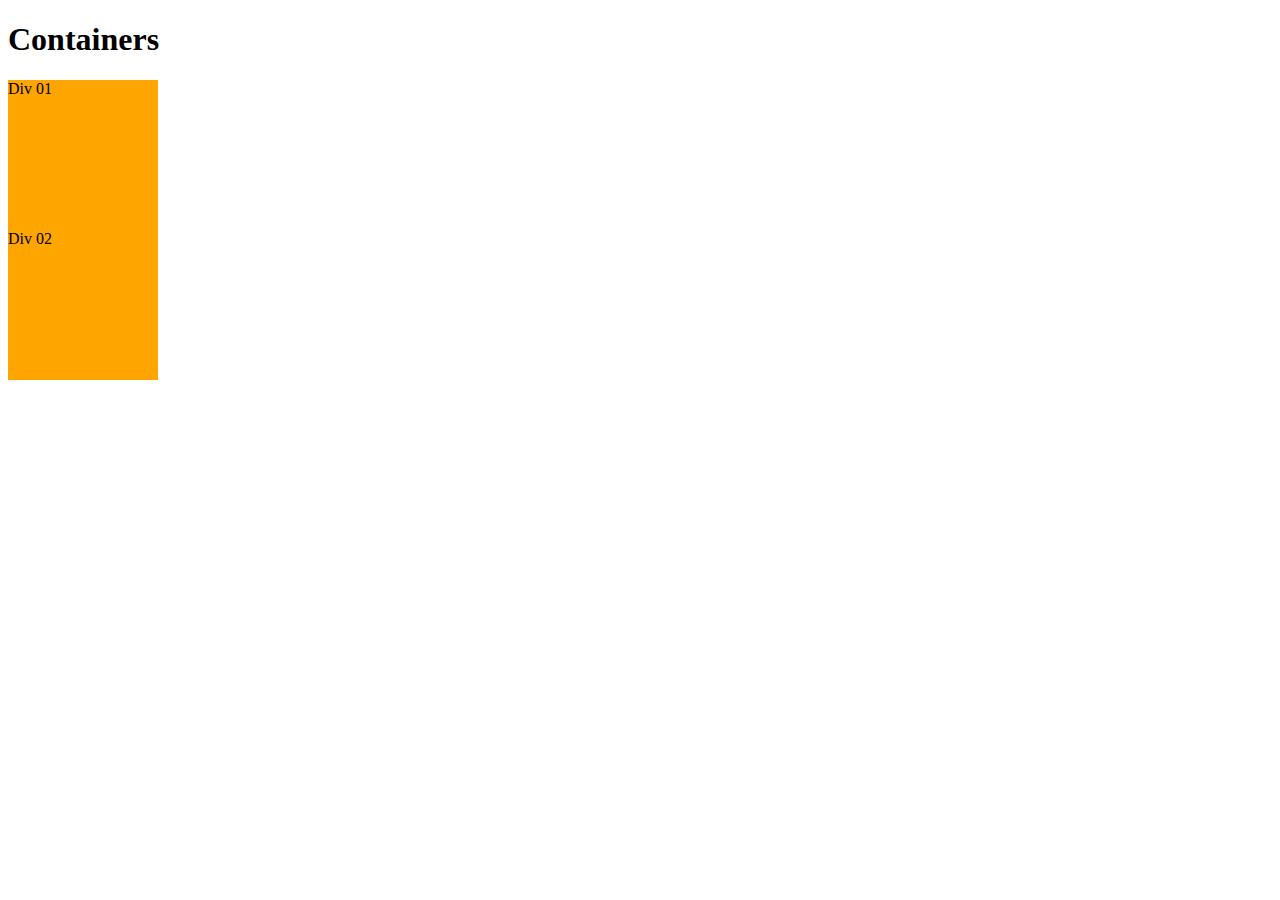
<file: Aula 2/index.html>
<!DOCTYPE html>
<html lang="pt-BR">
<head>
    <meta charset="UTF-8">
    <meta name="viewport" content="width=device-width, initial-scale=1.0">
    <title>Aula 2 - Containers</title>

    <link rel="stylesheet" href="./css/style.css">
</head>
<body>
    <h1>Containers</h1>

    <!-- Containers -->
    <div>Div 01</div>
    <div>Div 02</div>

    
</body>
</html>
</file>
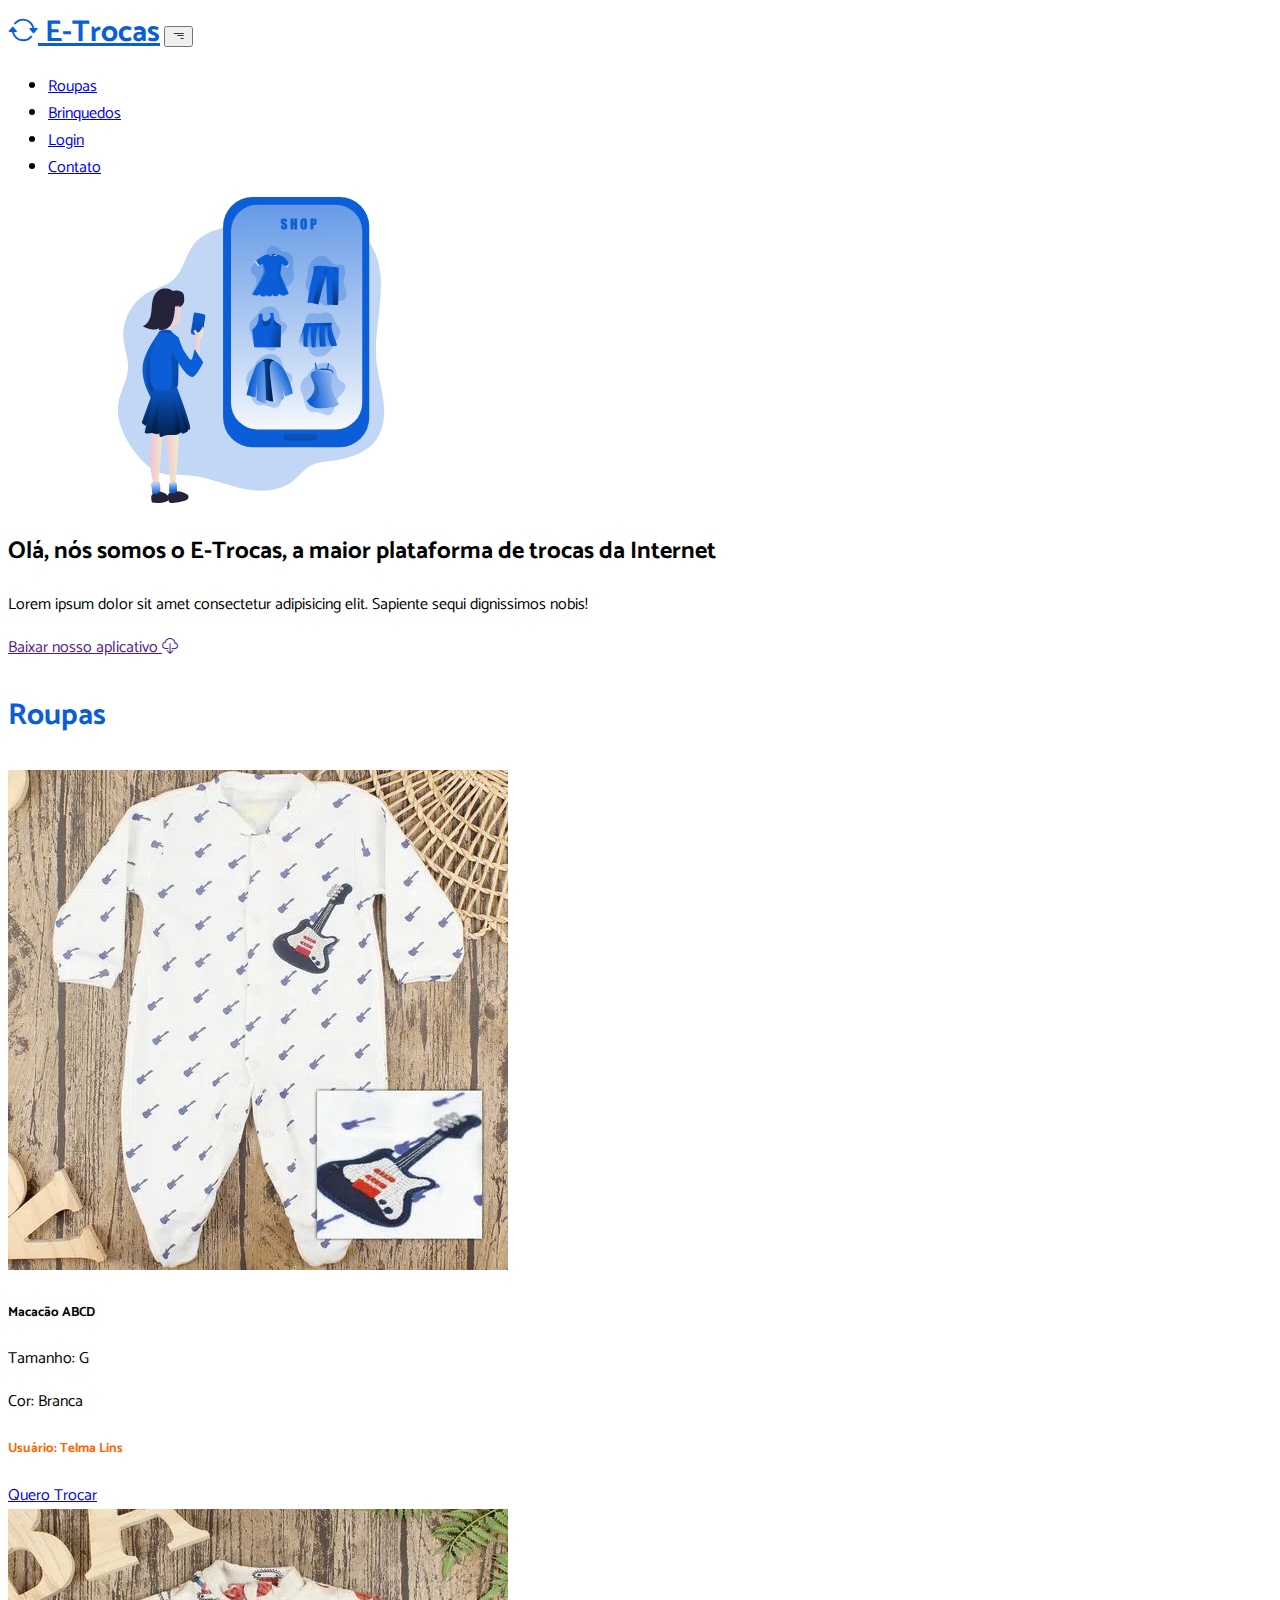
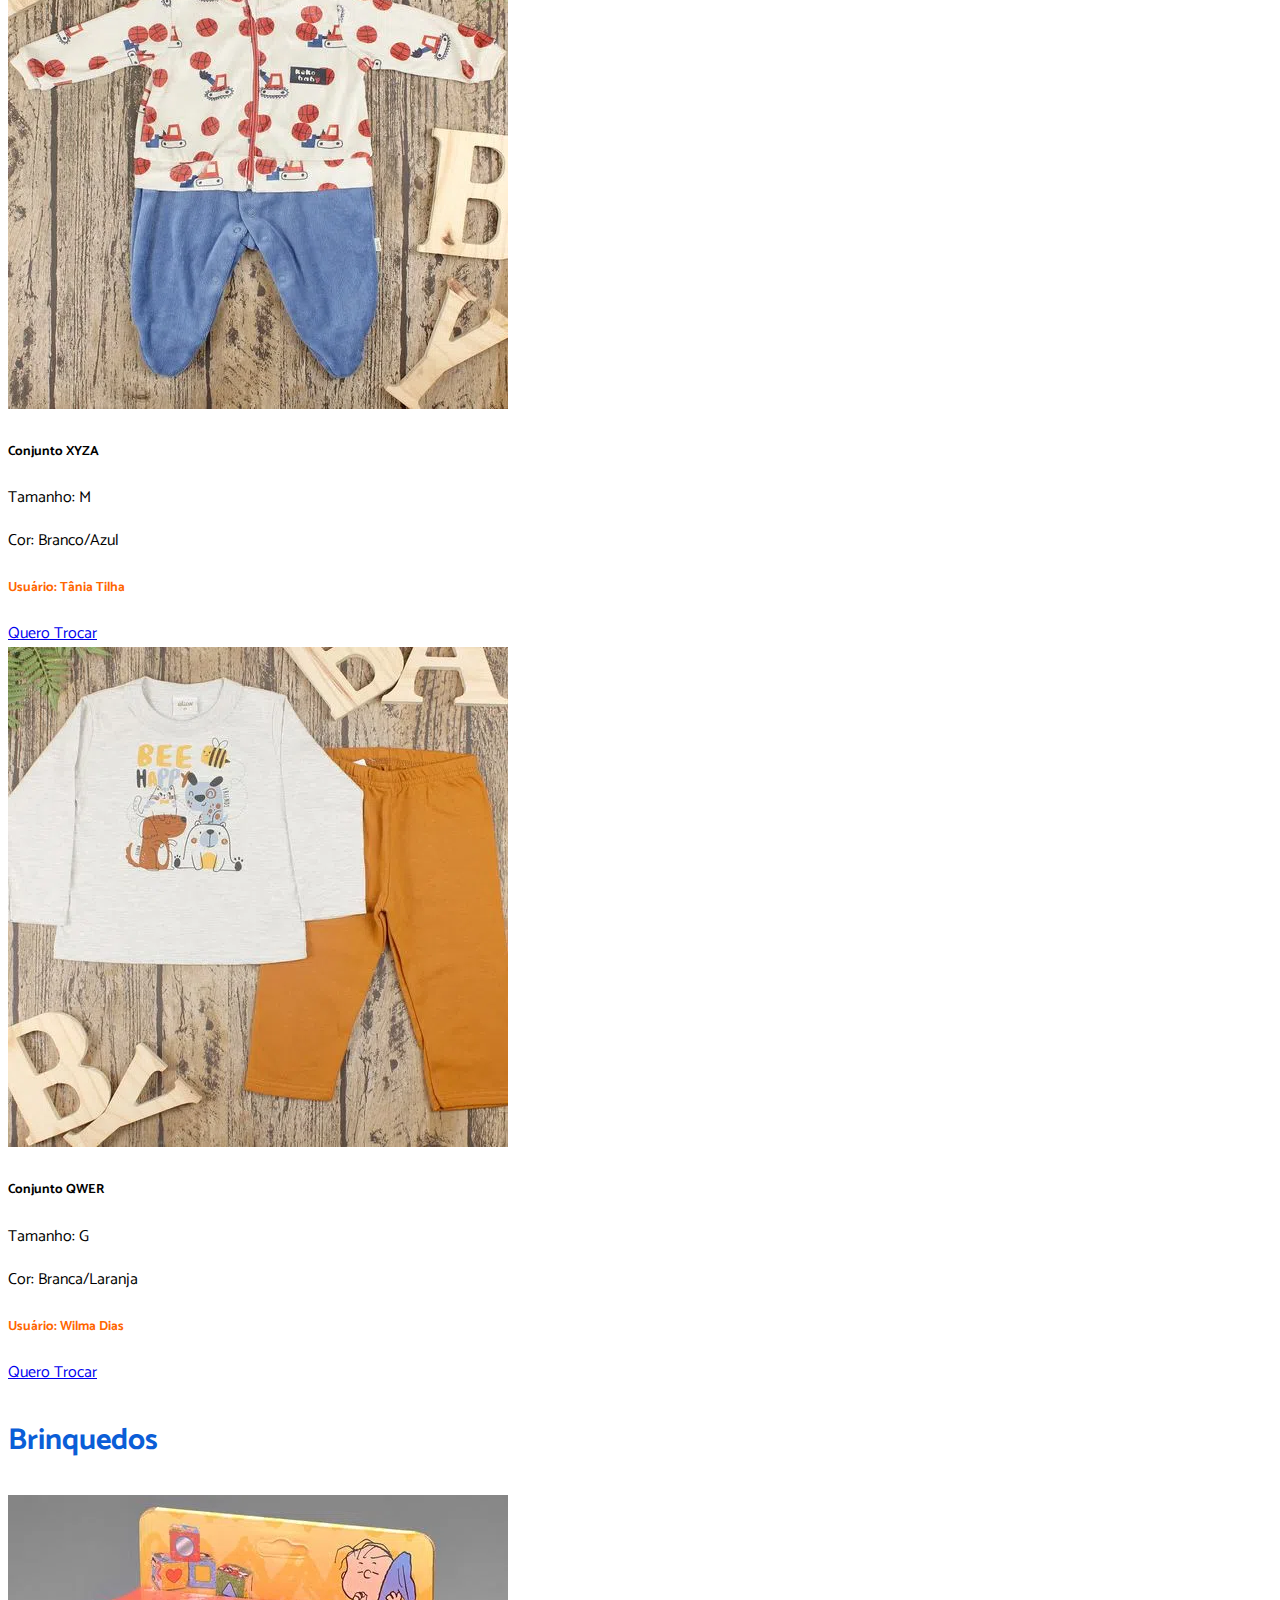
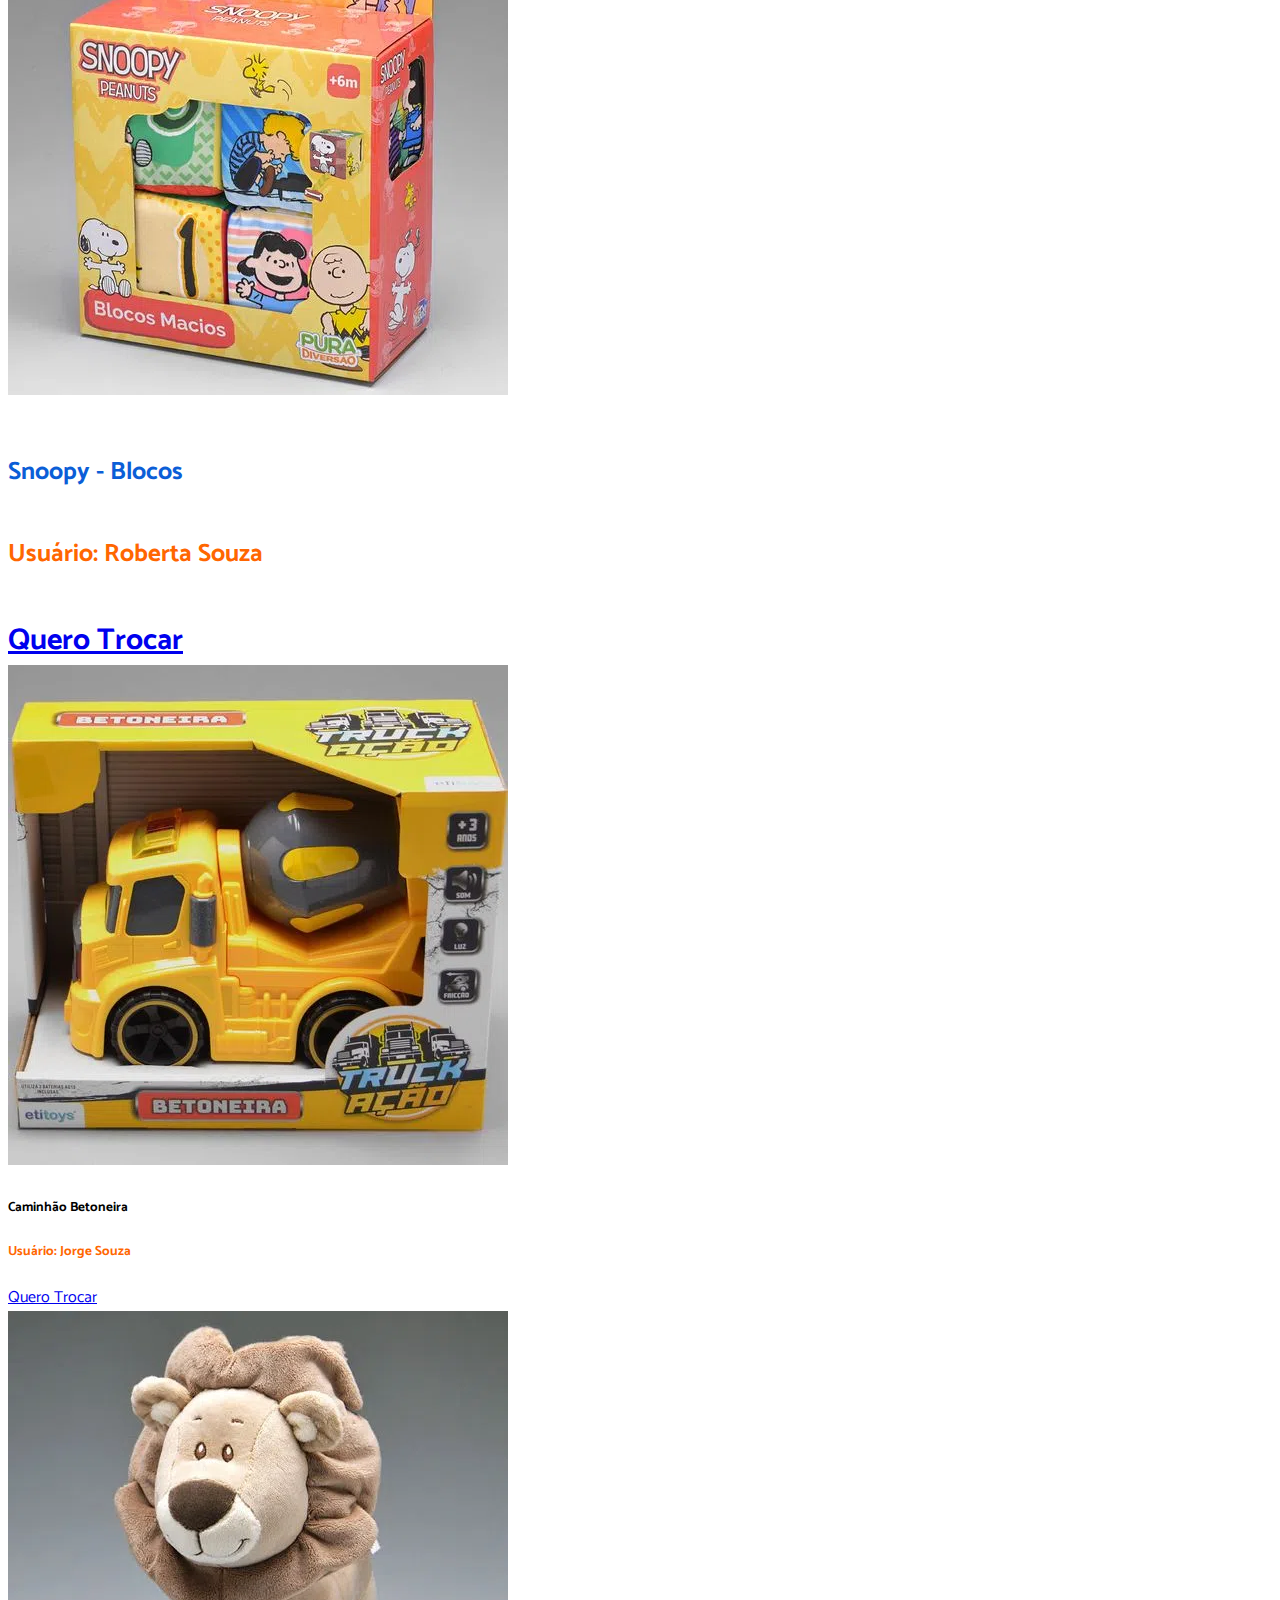
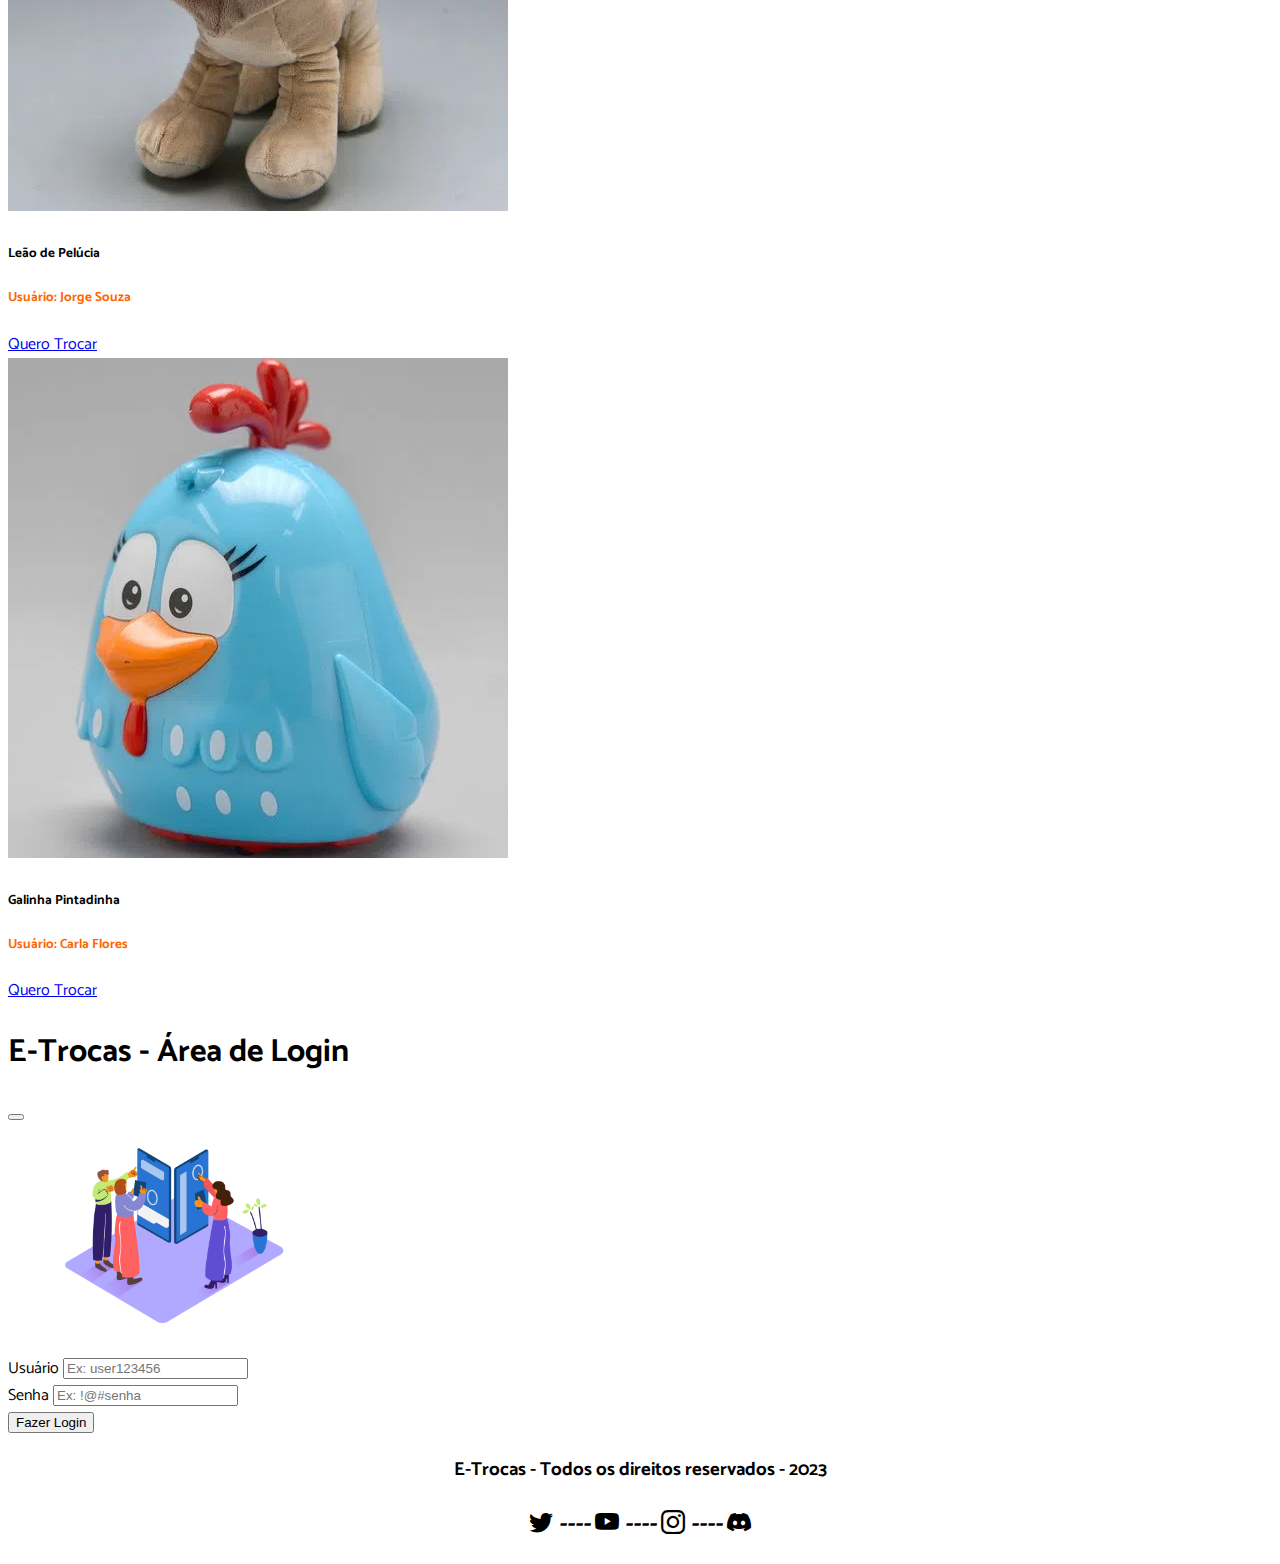
<file: Aula 3 e 4/index.html>
<!doctype html>
<html lang="pt-BR">

<head>
    <meta charset="utf-8">
    <meta name="viewport" content="width=device-width, initial-scale=1">
    <title>E-Trocas</title>

    <!-- chamada do ícone da aba do navegador -->
    <link rel="shortcut icon" href="./images/comuns/rotate-solid.svg" type="image/x-icon">


    <!-- Chamada do Google Fonts -->
    <link rel="preconnect" href="https://fonts.googleapis.com">
    <link rel="preconnect" href="https://fonts.gstatic.com" crossorigin>
    <link href="https://fonts.googleapis.com/css2?family=Catamaran:wght@300&display=swap" rel="stylesheet">


    <!-- Chamada do Bootstrap Icons -->
    <link rel="stylesheet" href="https://cdn.jsdelivr.net/npm/bootstrap-icons@1.10.5/font/bootstrap-icons.css">


    <!-- Chamada do Bootstrap.css -->
    <link href="https://cdn.jsdelivr.net/npm/bootstrap@5.3.1/dist/css/bootstrap.min.css" rel="stylesheet"
        integrity="sha384-4bw+/aepP/YC94hEpVNVgiZdgIC5+VKNBQNGCHeKRQN+PtmoHDEXuppvnDJzQIu9" crossorigin="anonymous">


    <!-- Chamada da nossa CSS -->
    <link rel="stylesheet" href="./css/styles.css">
</head>

<body>

    <!-- menu principal -->
    <nav class="navbar navbar-expand-lg my-4">
        <div class="container">
            <a class="navbar-brand logo" href="#"> <i class="bi bi-arrow-repeat"></i> E-Trocas</a>
            <button class="navbar-toggler" type="button" data-bs-toggle="collapse" data-bs-target="#navbarNav"
                aria-controls="navbarNav" aria-expanded="false" aria-label="Toggle navigation">
                <i class="bi bi-filter-right"></i>
            </button>
            <div class="collapse navbar-collapse" id="navbarNav">
                <ul class="navbar-nav ms-auto">
                    <li class="nav-item">
                        <a class="nav-link" aria-current="page" href="#roupas">Roupas</a>
                    </li>
                    <li class="nav-item">
                        <a class="nav-link" href="#brinquedos">Brinquedos</a>
                    </li>
                    <li class="nav-item">
                        <a class="nav-link" href="./login.html">Login</a>
                    </li>
                    <li class="nav-item">
                        <a class="nav-link" href="#">Contato</a>
                    </li>
                </ul>
            </div>
        </div>
    </nav>
    <!-- fim menu -->

    <!-- conteúdo principal da página -->
    <main class="container my-4">

        <!-- definindo a linha do grid - sem a class row, as classes responsivas não funcionam -->

        <article class="row border-1 rounded-2 py-5 d-flex align-items-center">
            <figure class="text-center col-md-6">
                <img src="./images/comuns/app.svg" alt="Imagem do aplicativo E-Trocas">
            </figure>

            <section class="text-center my-4 col-md-6">
                <h2 class="text-primary mb-3">Olá, nós somos o E-Trocas, a maior plataforma de trocas da Internet</h2>
                <p class="mb-4 w-75 m-auto">Lorem ipsum dolor sit amet consectetur adipisicing elit. Sapiente sequi dignissimos nobis!</p>
                <a href="" class="btn btn-primary">Baixar nosso aplicativo
                    <i class="bi bi-cloud-download ms-1"></i>
                </a>
            </section>
        </article>
        <!--Fim linha grid-->

        <!-- Produtos que querem trocar -->

        <h3 class="my-5 logo" id="roupas">Roupas</h3>

        <!-- Criar uma linha do grid -->
        <section class="row">

            <!--1º Card-->
            <div class="col-md-4 mb-3">
            <div class="card">
                <img src="./images/roupas/roupa1.jpg" class="card-img-top" alt="Macacão ABCD">
                <div class="card-body">
                    <h5 class="card-title text-primary">Macacão ABCD</h5>
                    <div class="d-flex justify-content-between"> <!-- Aqui ele vai alinhar o conteúdo nos cantos -->
                        <p>Tamanho: G</p>
                        <p>Cor: Branca</p>
                    </div>
                    <h5 class="color-orange mb-3">Usuário: Telma Lins</h5>
                    <div class="d-grid">
                        <a href="#" class="btn btn-outline-primary">Quero Trocar</a>
                    </div>
                </div>
            </div>
            </div>

            <!--2º Card-->
            <div class="col-md-4 mb-3">
            <div class="card">
                <img src="./images/roupas/roupa2.jpg" class="card-img-top" alt="Conjunto XYZA">
                <div class="card-body">
                    <h5 class="card-title text-primary">Conjunto XYZA</h5>
                    <div class="d-flex justify-content-between">
                        <!-- Aqui ele vai alinhar o conteúdo nos cantos -->
                        <p>Tamanho: M</p>
                        <p>Cor: Branco/Azul</p>
                    </div>
                    <h5 class="color-orange mb-3">Usuário: Tânia Tilha</h5>
                    <div class="d-grid">
                        <a href="#" class="btn btn-outline-primary">Quero Trocar</a>
                    </div>
                </div>
            </div>
            </div>

            <!--3º Card-->
            <div class="col-md-4 mb-3">
            <div class="card">
                <img src="./images/roupas/roupa3.jpg" class="card-img-top" alt="Conjunto QWER">
                <div class="card-body">
                    <h5 class="card-title text-primary">Conjunto QWER</h5>
                    <div class="d-flex justify-content-between">
                        <!-- Aqui ele vai alinhar o conteúdo nos cantos -->
                        <p>Tamanho: G</p>
                        <p>Cor: Branca/Laranja</p>
                    </div>
                    <h5 class="color-orange mb-3">Usuário: Wilma Dias</h5>
                    <div class="d-grid">
                        <a href="#" class="btn btn-outline-primary">Quero Trocar</a>
                    </div>
                </div>
            </div>
            </div>

        </section>

        <h3 class="my-5 logo" id="brinquedos">Brinquedos</h3>

        <section class="row">

            <!--1º Card-->
            <div class="col-md-6 col-lg-3 mb-5 logo">
                <div class="card">
                    <img src="./images/brinquedos/brinquedo1.jpg" class="card-img-top" alt="Snoopy - Blocos">
                    <div class="card-body">
                        <h5 class="card-title text-primary">Snoopy - Blocos</h5>
                        <h5 class="color-orange mb-3">Usuário: Roberta Souza</h5>
                        <div class="d-grid">
                            <a href="#" class="btn btn-outline-primary">Quero Trocar</a>
                        </div>
                    </div>
                </div>
            </div>

            <!--2º Card-->
            <div class="col-md-6 col-lg-3 mb-3">
                <div class="card">
                    <img src="./images/brinquedos/brinquedo2.jpg" class="card-img-top" alt="Caminhão Betoneira">
                    <div class="card-body">
                        <h5 class="card-title text-primary">Caminhão Betoneira</h5>
                        <h5 class="color-orange mb-3">Usuário: Jorge Souza</h5>
                        <div class="d-grid">
                            <a href="#" class="btn btn-outline-primary">Quero Trocar</a>
                        </div>
                    </div>
                </div>
            </div>

            <!--3º Card-->
            <div class="col-md-6 col-lg-3 mb-3">
                <div class="card">
                    <img src="./images/brinquedos/brinquedo3.jpg" class="card-img-top" alt="Leão de Pelúcia">
                    <div class="card-body">
                        <h5 class="card-title text-primary">Leão de Pelúcia</h5>
                        <h5 class="color-orange mb-3">Usuário: Jorge Souza</h5>
                        <div class="d-grid">
                            <a href="#" class="btn btn-outline-primary">Quero Trocar</a>
                        </div>
                    </div>
                </div>
            </div>

            <!--4º Card-->
            <div class="col-md-6 col-lg-3 mb-3">
                <div class="card">
                    <img src="./images/brinquedos/brinquedo4.jpg" class="card-img-top" alt="Galinha Pintadinha">
                    <div class="card-body">
                        <h5 class="card-title text-primary">Galinha Pintadinha</h5>
                        <h5 class="color-orange mb-3">Usuário: Carla Flores</h5>
                        <div class="d-grid">
                            <a href="#" class="btn btn-outline-primary">Quero Trocar</a>
                        </div>
                    </div>
                </div>
            </div>

        </section>


        <!-- Modal -->
        <div class="modal fade" id="loginModal" tabindex="-1" aria-labelledby="exampleModalLabel" aria-hidden="true">
            <div class="modal-dialog">
                <div class="modal-content">
                    <div class="modal-header">
                        <h1 class="modal-title fs-5" id="exampleModalLabel">E-Trocas - Área de Login</h1>
                        <button type="button" class="btn-close" data-bs-dismiss="modal" aria-label="Close"></button>
                    </div>
                    <div class="modal-body">

                        <figure class="text-center">
                            <img src="./images/comuns/login.png" alt="Imagem do login" class="img-login">
                        </figure>

                        <!-- Formulário-->

                        <form id="dados" name="dados" method="get" action="./admin.html">

                            <div class="my-3">
                                <label for="user" class="form-label">Usuário</label>
                                <input type="text" id="user" name="user" class="form-control" placeholder="Ex: user123456" 
                                minlength="10" maxlength="30" required>
                            </div>

                            <div class="my-3">
                                <label for="senha">Senha</label>
                                <input type="password" id="senha" name="senha" class="form-control" placeholder="Ex: !@#senha"
                                minlength="4" maxlength="20" required>
                            </div>

                            <div class="my-3 d-flex justify-content-end">
                                <input type="submit" value="Fazer Login" class="btn btn-primary">
                            </div>

                        </form> 
                    </div>
                </div>
            </div>
        </div>

    </main>

    <footer class="bg-primary text-light p-5 redes-sociais">
        <div>
            <h3>E-Trocas - Todos os direitos reservados - 2023</h3>
            <h2 class=""><i class="bi bi-twitter"> ---- </i><i class="bi bi-youtube"> ---- </i><i
                    class="bi bi-instagram"> ---- </i><i class="bi bi-discord"></i></h2>
                    <!-- JUSTIFY BETWEEN NÃO FUNCIONA, NÃO FUNCIONA COMO QUERO!!!!!!!!!-->
        </div>
    </footer>

    <!-- Chamada do Javascript do Bootstrap -->
    <script src="https://cdn.jsdelivr.net/npm/bootstrap@5.3.1/dist/js/bootstrap.bundle.min.js"
        integrity="sha384-HwwvtgBNo3bZJJLYd8oVXjrBZt8cqVSpeBNS5n7C8IVInixGAoxmnlMuBnhbgrkm" crossorigin="anonymous">
    </script>
</body>

</html>
</file>
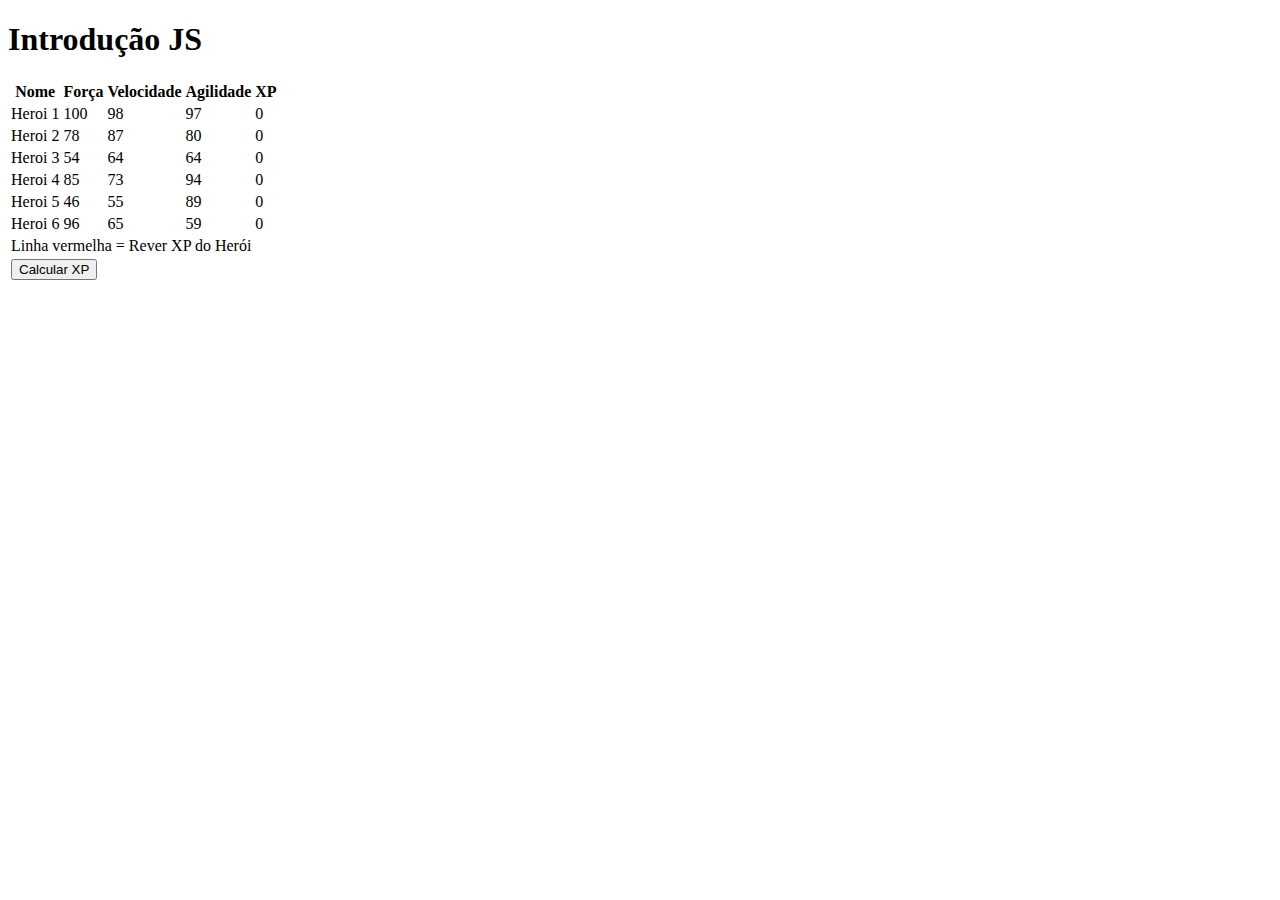
<file: Aula 5/Javascript/herois/index.html>
<!DOCTYPE html>
<html lang="pt-BR">

<head>
    <meta charset="UTF-8">
    <meta name="viewport" content="width=device-width, initial-scale=1.0">
    <title>Tabela e JS</title>
    <link href="https://cdn.jsdelivr.net/npm/bootstrap@5.2.1/dist/css/bootstrap.min.css" rel="stylesheet"
        integrity="sha384-iYQeCzEYFbKjA/T2uDLTpkwGzCiq6soy8tYaI1GyVh/UjpbCx/TYkiZhlZB6+fzT" crossorigin="anonymous">
</head>

<body>

    <div class="container my-4">
        <h1>Introdução JS</h1>

        <table class="table table-responsive text-center ">
            <thead class="table-dark">
                <tr>
                    <th>Nome</th>
                    <th>Força</th>
                    <th>Velocidade</th>
                    <th>Agilidade</th>
                    <th>XP</th>
                </tr>
            </thead>
            <tbody id="herois">
                <tr class="heroi" id="heroi-um">
                    <td class="nome">Heroi 1</td>
                    <td class="forca">100</td>
                    <td class="velocidade">98</td>
                    <td class="agilidade">97</td>
                    <td class="xp">0</td>
                </tr>

                <tr class="heroi">
                    <td class="nome">Heroi 2</td>
                    <td class="forca">78</td>
                    <td class="velocidade">87</td>
                    <td class="agilidade">80</td>
                    <td class="xp">0</td>
                </tr>

                <tr class="heroi">
                    <td class="nome">Heroi 3</td>
                    <td class="forca">54</td>
                    <td class="velocidade">64</td>
                    <td class="agilidade">64</td>
                    <td class="xp">0</td>
                </tr>

                <tr class="heroi">
                    <td class="nome">Heroi 4</td>
                    <td class="forca">85</td>
                    <td class="velocidade">73</td>
                    <td class="agilidade">94</td>
                    <td class="xp">0</td>
                </tr>
                <tr class="heroi">
                    <td class="nome">Heroi 5</td>
                    <td class="forca">46</td>
                    <td class="velocidade">55</td>
                    <td class="agilidade">89</td>
                    <td class="xp">0</td>
                </tr>

                <tr class="heroi">
                    <td class="nome">Heroi 6</td>
                    <td class="forca">96</td>
                    <td class="velocidade">65</td>
                    <td class="agilidade">59</td>
                    <td class="xp">0</td>
                </tr>
            </tbody>
            <tfoot>
                <tr>
                    <td colspan="5" id="linha">Linha vermelha = Rever XP do Herói</td>
                </tr>
                <tr>
                    <td colspan="5" class="text-end">
                        <button class="btn btn-primary" id="calcular">Calcular XP</button>
                    </td>
                </tr>
            </tfoot>
        </table>

        <!-- chamado do js -->

        <!-- <script src="./js/base.js"></script> -->
        <!-- <script src="./js/dom.js"></script> -->
        <script src="./js/calcularXp.js"></script>
</body>

</html>
</file>
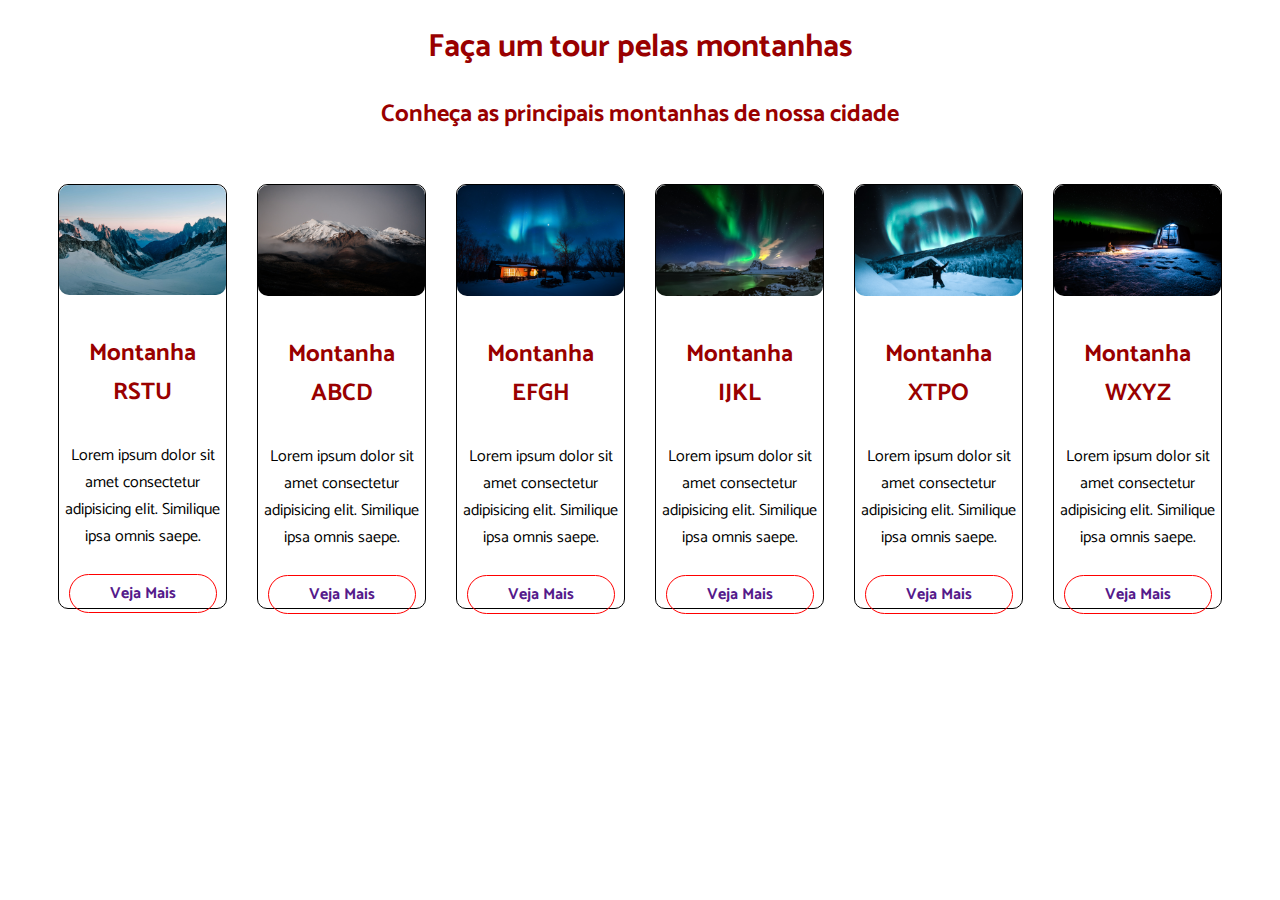
<file: Aula 2/cards.html>
<!DOCTYPE html>
<html lang="pt-BR">
<head>
    <meta charset="UTF-8">
    <meta name="viewport" content="width=device-width, initial-scale=1.0">
    <title>Tour pelas montanhas</title>

    <!-- google fonts -->

    <link rel="preconnect" href="https://fonts.googleapis.com">
    <link rel="preconnect" href="https://fonts.gstatic.com" crossorigin>
    <link href="https://fonts.googleapis.com/css2?family=Catamaran:wght@300&display=swap" rel="stylesheet">

    <link rel="stylesheet" href="./css/cards.css">
</head>
<body>
    <h1>Faça um tour pelas montanhas</h1>

    <h2>Conheça as principais montanhas de nossa cidade</h2>

<div class="cards">

    <!-- primeiro card -->

    <div class="card-item"> 
        <img src="./images/pexels-francesco-ungaro-2835436.jpg" alt="Montanha Nevada">
        <h2>Montanha RSTU</h2>
        <p>Lorem ipsum dolor sit amet consectetur adipisicing elit. Similique ipsa omnis saepe.</p>
        <a href="">Veja Mais</a>
    </div>

    <!-- segundo card -->
    
    <div class="card-item"> 
        <img src="./images/pexels-roberto-shumski-5555192.jpg" alt="Montanha Nevada">
        <h2>Montanha ABCD</h2>
        <p>Lorem ipsum dolor sit amet consectetur adipisicing elit. Similique ipsa omnis saepe.</p>
        <a href="">Veja Mais</a>
    </div>

    <!-- terceiro card -->
    
    <div class="card-item"> 
        <img src="./images/pexels-stefan-stefancik-91216.jpg" alt="Montanha Nevada">
        <h2>Montanha EFGH</h2>
        <p>Lorem ipsum dolor sit amet consectetur adipisicing elit. Similique ipsa omnis saepe.</p>
        <a href="">Veja Mais</a>
    </div>

    <!-- quarto card -->
    
    <div class="card-item"> 
        <img src="./images/pexels-stein-egil-liland-5704789.jpg" alt="Montanha Nevada">
        <h2>Montanha IJKL</h2>
        <p>Lorem ipsum dolor sit amet consectetur adipisicing elit. Similique ipsa omnis saepe.</p>
        <a href="">Veja Mais</a>
    </div>

    <!-- quinto card -->
    
    <div class="card-item"> 
        <img src="./images/pexels-tobias-bjørkli-1693085.jpg" alt="Montanha Nevada">
        <h2>Montanha XTPO</h2>
        <p>Lorem ipsum dolor sit amet consectetur adipisicing elit. Similique ipsa omnis saepe.</p>
        <a href="">Veja Mais</a>
    </div>

    <!-- primeiro card -->
    
    <div class="card-item"> 
        <img src="./images/pexels-tuomas-haapala-7223461.jpg" alt="Montanha Nevada">
        <h2>Montanha WXYZ</h2>
        <p>Lorem ipsum dolor sit amet consectetur adipisicing elit. Similique ipsa omnis saepe.</p>
        <a href="">Veja Mais</a>
    </div>

</div>
</body>
</html>
</file>
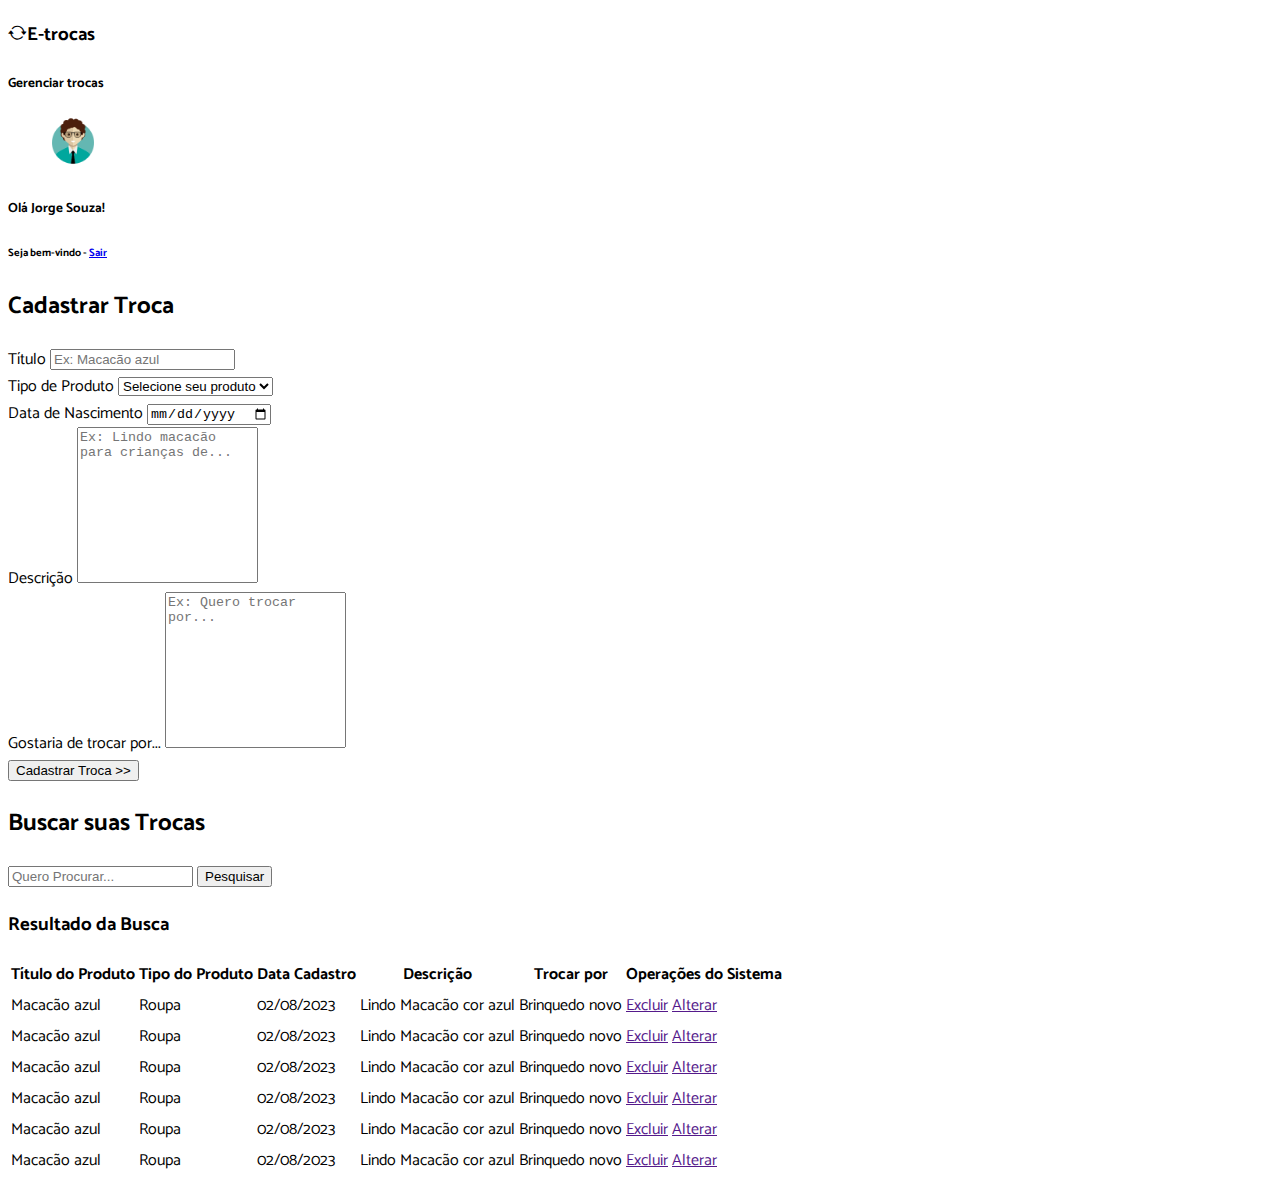
<file: Aula 3 e 4/admin.html>
<!doctype html>
<html lang="pt-BR">

<head>
    <meta charset="utf-8">
    <meta name="viewport" content="width=device-width, initial-scale=1">
    <title>E-Trocas - Gerenciar Trocas</title>

    <link href="https://cdn.jsdelivr.net/npm/bootstrap@5.3.1/dist/css/bootstrap.min.css" rel="stylesheet"
        integrity="sha384-4bw+/aepP/YC94hEpVNVgiZdgIC5+VKNBQNGCHeKRQN+PtmoHDEXuppvnDJzQIu9" crossorigin="anonymous">

        <!-- chamada do ícone da aba do navegador -->
        <link rel="shortcut icon" href="./images/comuns/rotate-solid.svg" type="image/x-icon">


        <!-- Chamada do Google Fonts -->
        <link rel="preconnect" href="https://fonts.googleapis.com">
        <link rel="preconnect" href="https://fonts.gstatic.com" crossorigin>
        <link href="https://fonts.googleapis.com/css2?family=Catamaran:wght@300&display=swap" rel="stylesheet">


        <!-- Chamada do Bootstrap Icons -->
        <link rel="stylesheet" href="https://cdn.jsdelivr.net/npm/bootstrap-icons@1.10.5/font/bootstrap-icons.css">

        <!-- Chamada da nossa CSS -->
        <link rel="stylesheet" href="./css/styles.css">
</head>

<body>

    <!-- header da página (podemos ter várias numa mesma página) -->

    <header class="bg-primary text-light p-5 d-flex justify-content-between">
        <div>
            <h3><i class="bi bi-arrow-repeat"></i>E-trocas</h3>
            <h5>Gerenciar trocas</h5>
        </div>

        <div class="d-flex align-items-center">
            <figure class="foto">
                <img src="./images/comuns/user.png" alt="foto do usuário">
            </figure>

            <div>
                <h5>Olá Jorge Souza!</h5>
                <h6>Seja bem-vindo - <a href="./index.html" class="text-light">Sair</a></h6>
            </div>
        </div>
    </header>

    <!-- Cadastrar item -->

    <main class="container my-5">

        <section class="border rounded-1 p-4 my-3">
            <h2>Cadastrar Troca</h2>

            <!-- Formulário da troca-->
            <form name="cadastrar" id="cadastrar" method="get" action="">

                <div class="row">
                    <div class="col-md-4 my-3">
                        <label for="text" class="form-label">Título</label> 
                        <input type="text" id="titulo" name="titulo" class="form-control" placeholder="Ex: Macacão azul"
                        minlength="5" maxlength="50" required>
                    </div>

                    <div class="col-md-4 my-3">
                        <label for="produto" class="form-label">Tipo de Produto</label>
                        <select name="produto" class="form-select" id="produto" required>
                            <option value="0" disabled selected>Selecione seu produto</option>
                            <option value="1">Roupa</option>
                            <option value="2">Brinquedo</option>
                            <option value="3">Leite em pó</option>
                            <option value="4">Móvel</option>
                            <option value="5">Leite em pó</option>
                            <option value="6">Outro</option>
                        </select>
                    </div>

                    <div class="col-md-4 my-3">
                        <label for="cadastro" class="form-label">Data de Nascimento</label>
                        <input type="date" id="cadastro" name="cadastro" class="form-control" required>
                    </div>

                    <div class="col-12 my-3">
                        <label for="descricao" class="form-label">Descrição</label>
                        <textarea name="descricao" id="descricao" name="descricao" class="form-control"
                        placeholder="Ex: Lindo macacão para crianças de..." required></textarea>
                    </div>

                    <div class="col-12 my-3">
                        <label for="itemTrocar" class="form-label">Gostaria de trocar por...</label>
                        <textarea name="itemTrocar" id="itemTrocar" name="itemTrocar" class="form-control"
                            placeholder="Ex: Quero trocar por..." required></textarea>
                    </div>

                    <div class="col-12 my-3 d-flex justify-content-end">
                        <button type="submit" id="cadastrarTroca" class="btn btn-primary">Cadastrar Troca >> </button>
                    </div>

                </div>

            </form>

        </section>

        <!-- Buscar item -->
        <section class="border rounded-1 p-4 my-3">
            <h2>Buscar suas Trocas</h2>

            <form name="buscar" id="buscar" method="get" action="">

                <div class="d-flex">
                    <input type="text" id="buscarItem" name="buscarItem" class="form-control p-3" placeholder="Quero Procurar..."
                    minlength="10" maxlength="50" required>
                    <button type="submit" id="btnBuscar" name="btnBuscar" class="btn btn-primary ms-2">Pesquisar</button>
                </div>

            </form>
        
            <h3 class="my-3">Resultado da Busca</h3>

            <!-- Tabela -->

            <table class="table table-striped text-center">
                
                <!-- Cabeçalho -->
                <thead class="table-primary">
                    <tr>
                        <th>Título do Produto</th>
                        <th>Tipo do Produto</th>
                        <th>Data Cadastro</th>
                        <th>Descrição</th>
                        <th>Trocar por</th>
                        <th>Operações do Sistema</th>
                    </tr>
                </thead>

                <!-- Corpo -->
                <tbody>
                    <tr>
                        <td>Macacão azul</td>
                        <td>Roupa</td>
                        <td>02/08/2023</td>
                        <td>Lindo Macacão cor azul</td>
                        <td>Brinquedo novo</td>
                        <td>
                            <a href="">Excluir</a>
                            <a href="">Alterar</a>
                        </td>
                    </tr>
                    
                    <tr>
                        <td>Macacão azul</td>
                        <td>Roupa</td>
                        <td>02/08/2023</td>
                        <td>Lindo Macacão cor azul</td>
                        <td>Brinquedo novo</td>
                        <td>
                            <a href="">Excluir</a>
                            <a href="">Alterar</a>
                        </td>
                    </tr>

                    <tr>
                        <td>Macacão azul</td>
                        <td>Roupa</td>
                        <td>02/08/2023</td>
                        <td>Lindo Macacão cor azul</td>
                        <td>Brinquedo novo</td>
                        <td>
                            <a href="">Excluir</a>
                            <a href="">Alterar</a>
                        </td>
                    </tr>

                    <tr>
                        <td>Macacão azul</td>
                        <td>Roupa</td>
                        <td>02/08/2023</td>
                        <td>Lindo Macacão cor azul</td>
                        <td>Brinquedo novo</td>
                        <td>
                            <a href="">Excluir</a>
                            <a href="">Alterar</a>
                        </td>
                    </tr>

                    <tr>
                        <td>Macacão azul</td>
                        <td>Roupa</td>
                        <td>02/08/2023</td>
                        <td>Lindo Macacão cor azul</td>
                        <td>Brinquedo novo</td>
                        <td>
                            <a href="">Excluir</a>
                            <a href="">Alterar</a>
                        </td>
                    </tr>
                    
                    <tr>
                        <td>Macacão azul</td>
                        <td>Roupa</td>
                        <td>02/08/2023</td>
                        <td>Lindo Macacão cor azul</td>
                        <td>Brinquedo novo</td>
                        <td>
                            <a href="">Excluir</a>
                            <a href="">Alterar</a>
                        </td>
                    </tr>
                </tbody>
            </table>
            <div class="table-responsive"></div>

        </section>

    </main>


    <script src="https://cdn.jsdelivr.net/npm/bootstrap@5.3.1/dist/js/bootstrap.bundle.min.js"
        integrity="sha384-HwwvtgBNo3bZJJLYd8oVXjrBZt8cqVSpeBNS5n7C8IVInixGAoxmnlMuBnhbgrkm" crossorigin="anonymous">
    </script>
</body>

</html>
</file>
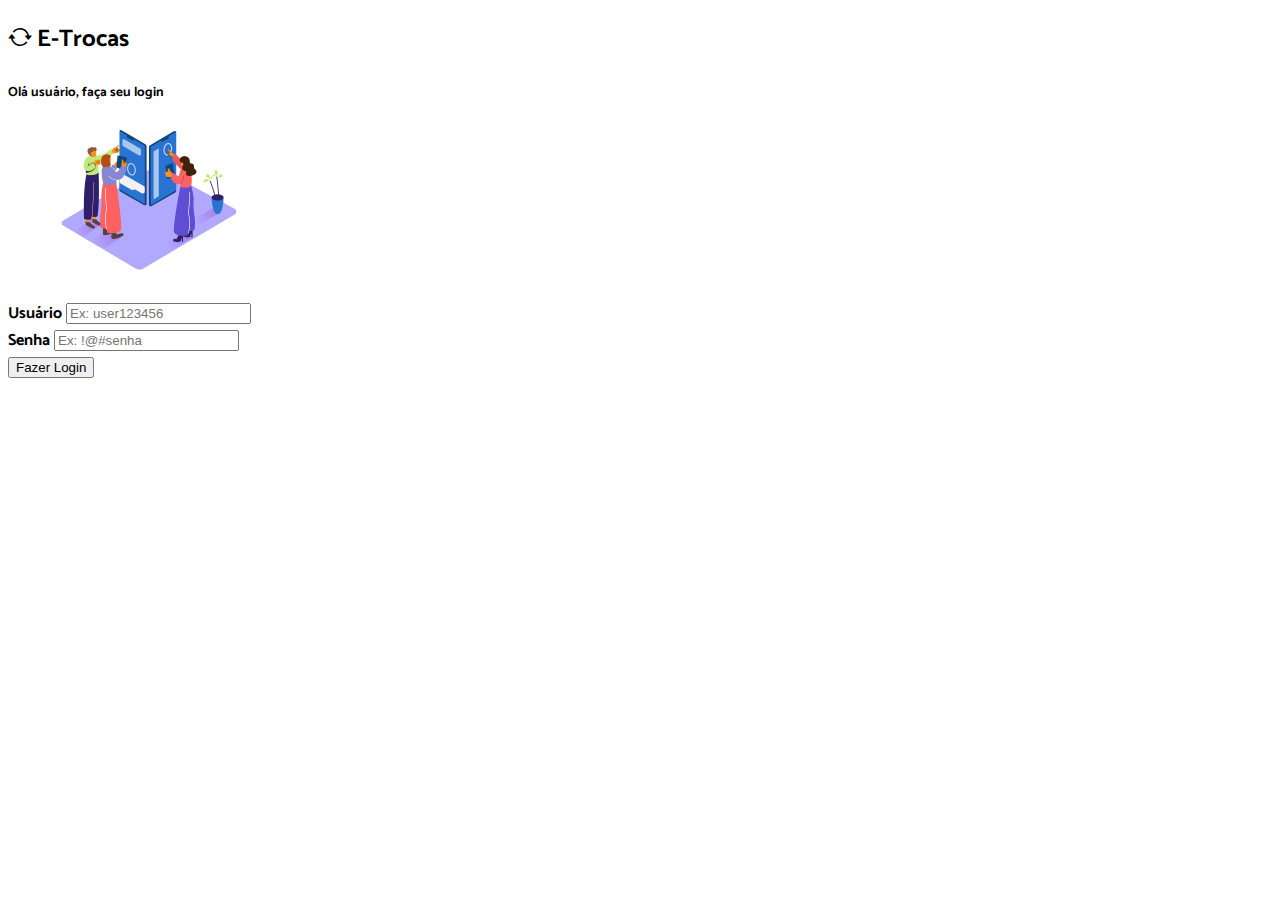
<file: Aula 3 e 4/login.html>
<!DOCTYPE html>
<html lang="pt-BR">
<head>
    <meta charset="UTF-8">
    <meta name="viewport" content="width=device-width, initial-scale=1.0">
    <title>Campo de login</title>

    <link href="https://cdn.jsdelivr.net/npm/bootstrap@5.3.1/dist/css/bootstrap.min.css" rel="stylesheet"
        integrity="sha384-4bw+/aepP/YC94hEpVNVgiZdgIC5+VKNBQNGCHeKRQN+PtmoHDEXuppvnDJzQIu9" crossorigin="anonymous">

    <!-- chamada do ícone da aba do navegador -->
    <link rel="shortcut icon" href="./images/comuns/rotate-solid.svg" type="image/x-icon">


    <!-- Chamada do Google Fonts -->
    <link rel="preconnect" href="https://fonts.googleapis.com">
    <link rel="preconnect" href="https://fonts.gstatic.com" crossorigin>
    <link href="https://fonts.googleapis.com/css2?family=Catamaran:wght@300&display=swap" rel="stylesheet">


    <!-- Chamada do Bootstrap Icons -->
    <link rel="stylesheet" href="https://cdn.jsdelivr.net/npm/bootstrap-icons@1.10.5/font/bootstrap-icons.css">

    <!-- Chamada da nossa CSS -->
    <link rel="stylesheet" href="./css/styles.css">
</head>
<body>
    <header class="bg-primary text-light p-4">
        <div>
            <h2 class=""><i class="bi bi-arrow-repeat"></i>  E-Trocas</h2> <!-- Espaço... porque... sim-->
            <h5>Olá usuário, faça seu login</h5>
        </div>
    </header>

    <!-- Imagem -->
    <div class="modal-body">

        <figure class="text-center my-5">
            <img src="./images/comuns/login.png" alt="Imagem do login" class="img-login2">
        </figure>

        <!-- Formulário-->
        <form id="dados" name="dados" method="get" action="./admin.html">
            <div class="container">
                <div class="row justify-content-center"> <!-- Talvez uma atrocidade -->
                    <div class="col-lg-7 my-2 text-primary">
                        <label for="user" class="form-label"><b>Usuário</b></label>
                        <input type="text" id="user" name="user" class="form-control" placeholder="Ex: user123456" minlength="10"
                            maxlength="30" required>
                    </div>
                </div>

                <div class="row justify-content-center"> <!-- Talvez uma atrocidade -->                        
                    <div class="col-lg-7 my-2 text-primary">
                        <label for="senha" class="form-label"><b>Senha</b></label>
                        <input type="password" id="senha" name="senha" class="form-control" placeholder="Ex: !@#senha" minlength="4"
                            maxlength="20" required>
                    </div>
                </div>    

                </div class="row justify-content-center">
                    <div class="col-lg-9 my-2 text-primary">
                        <div class="my-3 d-flex justify-content-end">
                            <input type="submit" value="Fazer Login" class="btn btn-primary">
                    </div>
                    </div>
                </div>
            </div>
        </form>
    </div>
    
</body>
</html>
</file>
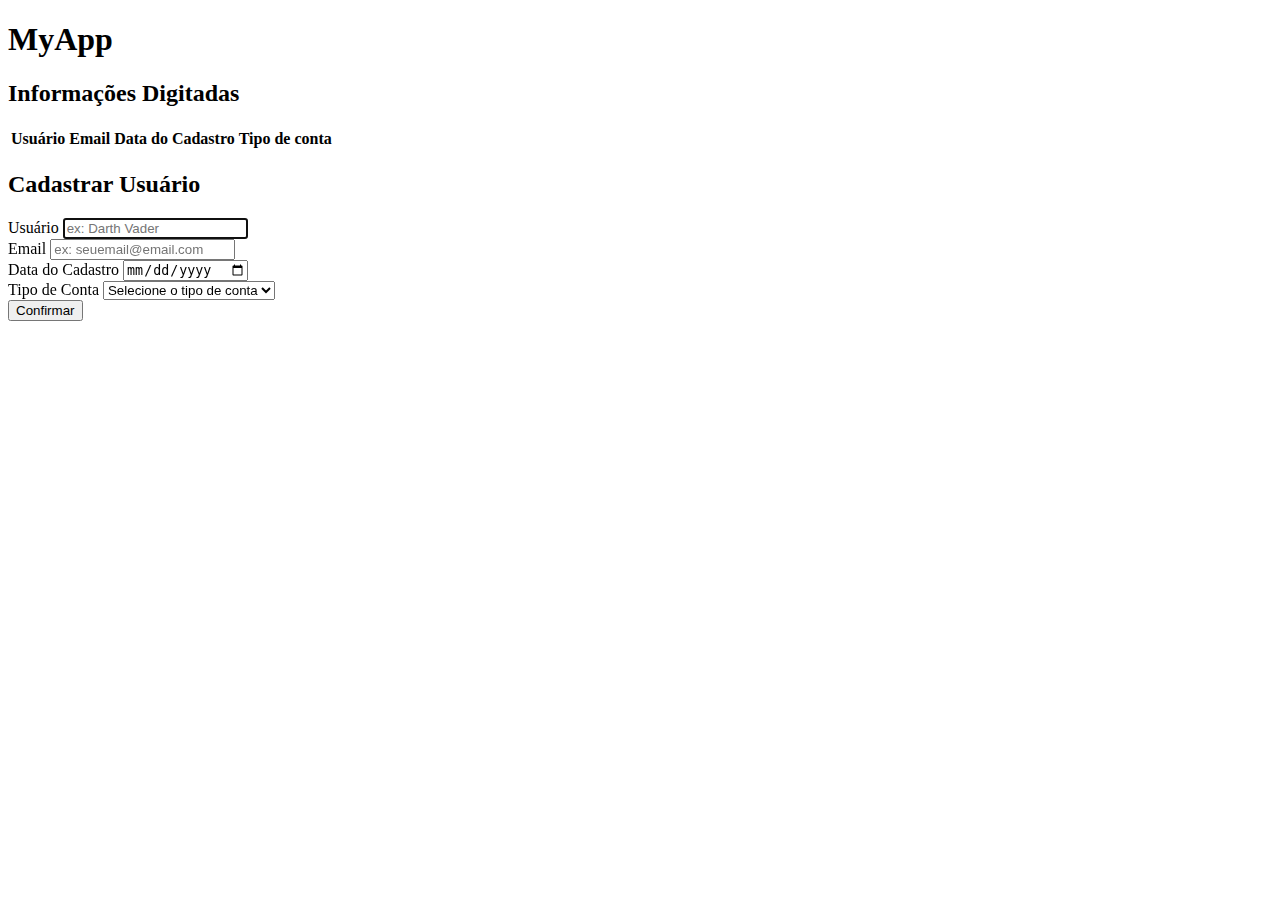
<file: Aula 5/Javascript/my-app/app.html>
<!DOCTYPE html>
<html lang="pt-br">

<head>
    <meta charset="UTF-8">
    <meta name="viewport" content="width=device-width, initial-scale=1.0">
    <title>MyApp</title>
    <!-- link para o BootStrap -->
    <link href="https://cdn.jsdelivr.net/npm/bootstrap@5.1.0/dist/css/bootstrap.min.css" rel="stylesheet"
        integrity="sha384-KyZXEAg3QhqLMpG8r+8fhAXLRk2vvoC2f3B09zVXn8CA5QIVfZOJ3BCsw2P0p/We" crossorigin="anonymous">
</head>

<body>

    <div class="container">
        <div class="bg-info p-4 mt-3">
            <h1 class="display-4 text-light">MyApp</h1>
        </div>
        <div class="my-4">
            <h2>Informações Digitadas</h2>
            <table id="resumo" class="table table-hover text-center">
                <thead class="table-dark">
                    <tr id="cabecalho">
                        <th class="usuario">Usuário</th>
                        <th class="email">Email</th>
                        <th class="data-cadastro">Data do Cadastro</th>
                        <th class="tipo-conta">Tipo de conta</th>
                    </tr>
                </thead>
                <tbody class="historico">
                </tbody>
            </table>
        </div>

        <h2 class="mt-4">Cadastrar Usuário</h2>
        <form class="dados" id="dados" method="get" action="">
            <div class="row mb-3">

                <div class="col-md-12 my-3">
                    <label for="usuario" class="form-label">Usuário</label>
                    <input type="text" class="form-control" id="usuario" name="usuario" placeholder="ex: Darth Vader"
                        required autofocus>
                </div>

                <div class="col-md-4  my-3">
                    <label for="email" class="form-label">Email</label>
                    <input type="email" class="form-control" id="email" name="email"
                        placeholder="ex: seuemail@email.com" required>
                </div>

                <div class="col-md-4  my-3">
                    <label for="dataCadastro" class="form-label">Data do Cadastro</label>
                    <input type="date" class="form-control" id="dataCadastro" name="dataCadastro" required>
                </div>

                <div class="col-md-4  my-3">
                    <label for="tipoConta" class="form-label">Tipo de Conta</label>
                    <select id="tipoConta" class="form-select" required>
                        <option value="0">Selecione o tipo de conta</option>
                        <option value="Free">Free</option>
                        <option value="Pro">Pro</option>
                    </select>
                </div>
            </div>
            <div class="d-flex justify-content-end mt-3">
                <button type="submit" class="btn btn-primary">Confirmar</button>
            </div>
        </form>
    </div>

    <!-- chamando o js -->

    <script src="./js/app.js"></script>
</body>

</html>
</file>
<file: Aula 2/css/style.css>
div{
    width: 150px;
    height: 150px;
    background-color: orange;
}
</file>
<file: Aula 3 e 4/css/styles.css>
body {
    font-family: 'Catamaran', sans-serif;
}

.navbar a:hover {
    color: #0B5ED7;
}

.navbar-toggler {
    box-shadow: none !important;
}

.logo {
    font-size: 30px;
    color: #0B5ED7;
    font-weight: 700;
}

.my-color {
    color: #dc143c;
}

.color-orange {
    color: #ff6600;
}

.img-login{
    width: 250px;
}

.img-login2{
    width: 200px;
}

.foto img{
    width: 50px;
}

textarea {
    resize: none;
    height: 150px;
}

.redes-sociais {
    text-align: center;
}
</file>
<file: Aula 2/css/cards.css>
body{
font-family: 'Catamaran', sans-serif;
}

h1, h2{
    text-align: center;
    color: #900;
}

.cards{
    width: 90%;
    margin: 20px auto;
    display: flex;
    justify-content: center;
    gap: 30px;
    padding: 30px;
}

.card-item{
    border: 1px solid black;
    width: 40%;
    text-align: center;
    box-shadow: 1px 1px 30px white;
    border-radius: 10px;
    margin-bottom: 30px;
    transition: 1s;
}

.card-item img{
    width: 100%;
    border-radius: 10px;
}

.card-item h2{
    margin: 30px;
    font-size: 24px;
}

.card-item p{
    margin-bottom: 30px;
}

.card-item a{
    text-decoration: none;
    border: 1px solid red;
    border-radius: 30px;
    padding: 5px 40px;
    font-weight: 700;
    
}

.card-item a:hover{
    background-color: rgb(218, 34, 34);
    color: white;
    scale: 1.1;
    transition: .5s;
}
</file>
